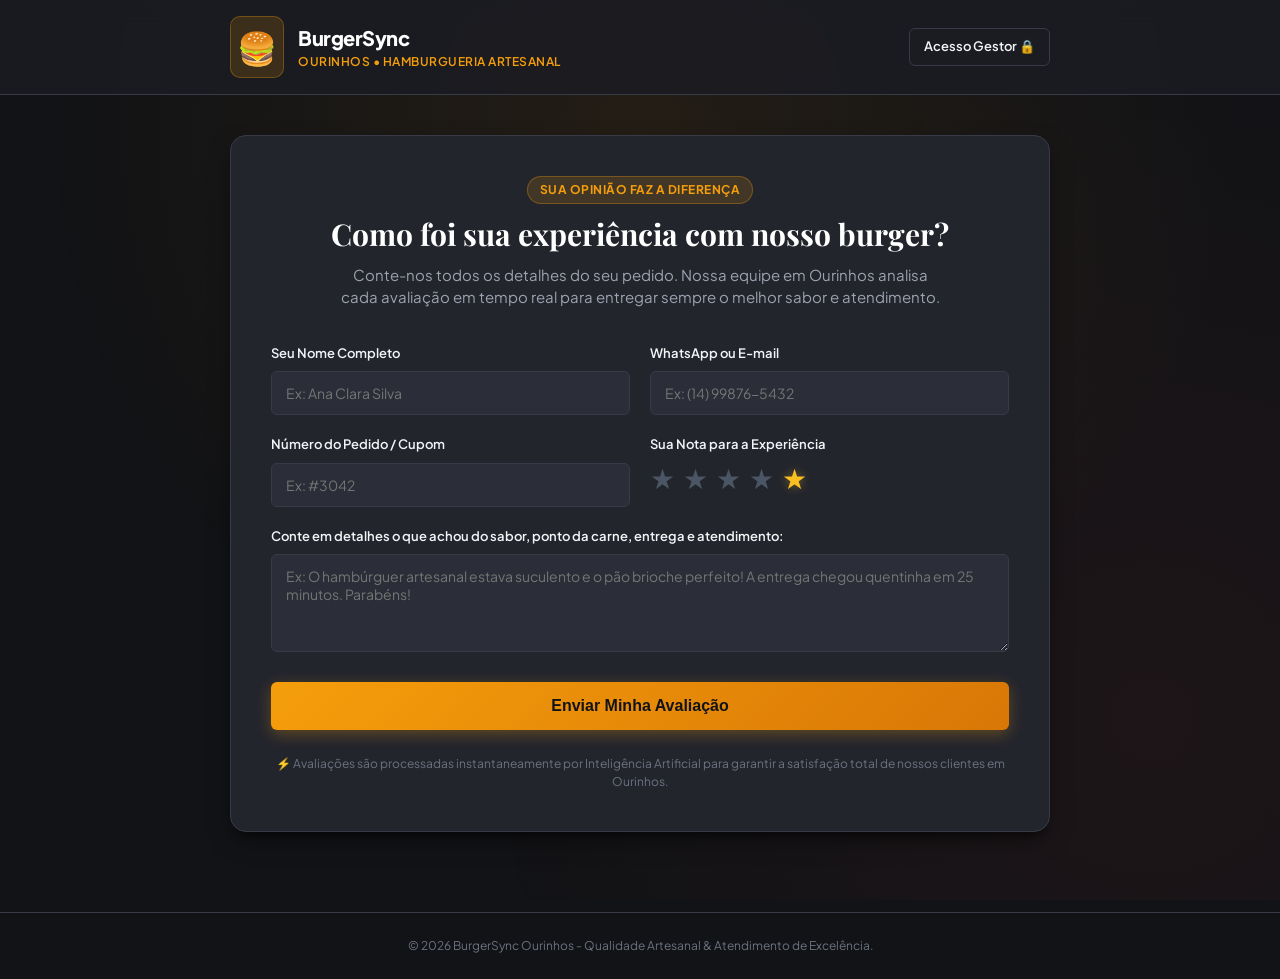
<file: templates/index.html>
<!DOCTYPE html>
<html lang="pt-BR">
<head>
  <meta charset="UTF-8">
  <meta name="viewport" content="width=device-width, initial-scale=1.0">
  <title>BurgerSync Ourinhos | Deixe sua Avaliação</title>
  <link rel="preconnect" href="https://fonts.googleapis.com">
  <link rel="preconnect" href="https://fonts.gstatic.com" crossorigin>
  <link href="https://fonts.googleapis.com/css2?family=Plus+Jakarta+Sans:wght@400;500;600;700;800&family=Playfair+Display:ital,wght@0,700;1,700&display=swap" rel="stylesheet">
  <link rel="stylesheet" href="/static/css/styles.css">
</head>
<body class="client-body">
  <div class="background-overlay"></div>

  <!-- Header da Marca -->
  <header class="client-header">
    <div class="container header-content">
      <div class="brand">
        <span class="brand-icon">🍔</span>
        <div>
          <h1 class="brand-title">BurgerSync</h1>
          <span class="brand-sub">Ourinhos &bull; Hamburgueria Artesanal</span>
        </div>
      </div>
      <a href="/admin" class="btn-ghost-admin">Acesso Gestor 🔒</a>
    </div>
  </header>

  <!-- Container Principal -->
  <main class="container client-main">
    <section class="feedback-card">
      <div class="card-hero">
        <span class="tag-hero">Sua Opinião Faz a Diferença</span>
        <h2>Como foi sua experiência com nosso burger?</h2>
        <p>Conte-nos todos os detalhes do seu pedido. Nossa equipe em Ourinhos analisa cada avaliação em tempo real para entregar sempre o melhor sabor e atendimento.</p>
      </div>

      <form id="feedbackForm" class="styled-form">
        <div class="form-row">
          <div class="form-group">
            <label for="nome">Seu Nome Completo</label>
            <input type="text" id="nome" name="nome" placeholder="Ex: Ana Clara Silva" required autocomplete="name">
          </div>
          <div class="form-group">
            <label for="contato">WhatsApp ou E-mail</label>
            <input type="text" id="contato" name="contato" placeholder="Ex: (14) 99876-5432" required>
          </div>
        </div>

        <div class="form-row">
          <div class="form-group">
            <label for="pedido_id">Número do Pedido / Cupom</label>
            <input type="text" id="pedido_id" name="pedido_id" placeholder="Ex: #3042" required>
          </div>
          <div class="form-group">
            <label>Sua Nota para a Experiência</label>
            <div class="star-rating" id="starRating">
              <button type="button" class="star" data-value="1" title="1 estrela - Muito Ruim">★</button>
              <button type="button" class="star" data-value="2" title="2 estrelas - Ruim">★</button>
              <button type="button" class="star" data-value="3" title="3 estrelas - Razoável">★</button>
              <button type="button" class="star" data-value="4" title="4 estrelas - Muito Bom">★</button>
              <button type="button" class="star active" data-value="5" title="5 estrelas - Excelente">★</button>
            </div>
            <input type="hidden" id="nota" name="nota" value="5">
          </div>
        </div>

        <div class="form-group">
          <label for="comentario">Conte em detalhes o que achou do sabor, ponto da carne, entrega e atendimento:</label>
          <textarea id="comentario" name="comentario" rows="4" placeholder="Ex: O hambúrguer artesanal estava suculento e o pão brioche perfeito! A entrega chegou quentinha em 25 minutos. Parabéns!" required></textarea>
        </div>

        <button type="submit" id="submitBtn" class="btn-primary-action">
          <span class="btn-text">Enviar Minha Avaliação</span>
          <span class="btn-spinner" style="display: none;">⏳ Analisando...</span>
        </button>

        <p class="form-footer-note">⚡ Avaliações são processadas instantaneamente por Inteligência Artificial para garantir a satisfação total de nossos clientes em Ourinhos.</p>
      </form>
    </section>
  </main>

  <!-- Modal de Confirmação e Análise -->
  <div id="resultModal" class="modal-backdrop" style="display: none;">
    <div class="modal-card">
      <div id="modalIcon" class="modal-icon">✨</div>
      <h3 id="modalTitle">Avaliação Recebida com Sucesso!</h3>
      <p id="modalMessage">Obrigado por dedicar seu tempo. Seu feedback ajuda nossa cozinha e entregadores a evoluírem constantemente.</p>
      
      <div id="modalAnalysisBox" class="analysis-box">
        <div class="analysis-item">
          <span class="label">Sentimento Identificado:</span>
          <span id="resSentimento" class="badge">Positivo</span>
        </div>
        <div class="analysis-item">
          <span class="label">Tópicos Detectados:</span>
          <div id="resTags" class="tags-container"></div>
        </div>
        <div class="analysis-item">
          <span class="label">Diagnóstico IA:</span>
          <span id="resResumo" class="resumo-text"></span>
        </div>
      </div>

      <button type="button" id="closeModalBtn" class="btn-secondary-action">Fazer Outra Avaliação</button>
    </div>
  </div>

  <footer class="client-footer">
    <div class="container footer-content">
      <p>&copy; 2026 BurgerSync Ourinhos - Qualidade Artesanal &amp; Atendimento de Excelência.</p>
    </div>
  </footer>

  <script src="/static/js/app.js"></script>
</body>
</html>
</file>
<file: static/css/styles.css>
/* ==========================================================================
   BurgerSync Ourinhos - Design System & Stylesheet
   Modern Artisanal Burger Aesthetics (Warm Slate, Deep Amber, Crimson Alert)
   ========================================================================== */

:root {
  --bg-primary: #121316;
  --bg-surface: #1b1c22;
  --bg-card: #23252d;
  --bg-input: #2b2e38;
  --bg-border: #383b47;

  --accent-primary: #f59e0b; /* Amber */
  --accent-hover: #d97706;
  --accent-glow: rgba(245, 158, 11, 0.25);

  --text-main: #f3f4f6;
  --text-muted: #9ca3af;
  --text-dim: #6b7280;

  --status-positive: #10b981;
  --status-positive-bg: rgba(16, 185, 129, 0.15);
  --status-neutral: #f59e0b;
  --status-neutral-bg: rgba(245, 158, 11, 0.15);
  --status-critical: #ef4444;
  --status-critical-bg: rgba(239, 68, 68, 0.18);
  --status-pending: #6366f1;
  --status-pending-bg: rgba(99, 102, 241, 0.15);

  --font-sans: 'Plus Jakarta Sans', -apple-system, BlinkMacSystemFont, "Segoe UI", Roboto, sans-serif;
  --font-serif: 'Playfair Display', Georgia, serif;
  --radius-sm: 6px;
  --radius-md: 10px;
  --radius-lg: 16px;
  --transition: all 0.2s cubic-bezier(0.4, 0, 0.2, 1);
  --shadow-card: 0 10px 25px -5px rgba(0, 0, 0, 0.5), 0 8px 10px -6px rgba(0, 0, 0, 0.5);
}

* {
  box-sizing: border-box;
  margin: 0;
  padding: 0;
}

body {
  font-family: var(--font-sans);
  background-color: var(--bg-primary);
  color: var(--text-main);
  line-height: 1.5;
  min-height: 100vh;
}

/* Background Gradients */
.background-overlay {
  position: fixed;
  top: 0;
  left: 0;
  width: 100%;
  height: 100%;
  background: radial-gradient(circle at 50% 15%, rgba(245, 158, 11, 0.08) 0%, transparent 60%),
              radial-gradient(circle at 90% 80%, rgba(239, 68, 68, 0.05) 0%, transparent 50%);
  pointer-events: none;
  z-index: 0;
}

.container {
  max-width: 860px;
  margin: 0 auto;
  padding: 0 20px;
  position: relative;
  z-index: 1;
}

.admin-container {
  max-width: 1300px;
  margin: 0 auto;
  padding: 0 24px;
}

/* Header */
.client-header, .admin-header {
  background-color: rgba(27, 28, 34, 0.9);
  backdrop-filter: blur(12px);
  border-bottom: 1px solid var(--bg-border);
  padding: 16px 0;
  position: sticky;
  top: 0;
  z-index: 100;
}

.header-content, .header-flex {
  display: flex;
  align-items: center;
  justify-content: space-between;
}

.brand {
  display: flex;
  align-items: center;
  gap: 14px;
}

.brand-icon {
  font-size: 32px;
  background: rgba(245, 158, 11, 0.15);
  padding: 6px;
  border-radius: var(--radius-md);
  border: 1px solid rgba(245, 158, 11, 0.3);
}

.brand-title {
  font-size: 20px;
  font-weight: 800;
  color: #fff;
  letter-spacing: -0.5px;
}

.badge-role {
  background: var(--accent-primary);
  color: #000;
  font-size: 11px;
  font-weight: 800;
  padding: 2px 7px;
  border-radius: 4px;
  vertical-align: middle;
  margin-left: 6px;
}

.brand-sub {
  display: block;
  font-size: 12px;
  color: var(--accent-primary);
  font-weight: 600;
  letter-spacing: 0.5px;
  text-transform: uppercase;
}

.btn-ghost-admin, .btn-tool {
  display: inline-flex;
  align-items: center;
  gap: 6px;
  padding: 8px 14px;
  background: var(--bg-surface);
  border: 1px solid var(--bg-border);
  color: var(--text-main);
  text-decoration: none;
  font-size: 13px;
  font-weight: 600;
  border-radius: var(--radius-sm);
  cursor: pointer;
  transition: var(--transition);
}

.btn-ghost-admin:hover, .btn-tool:hover {
  background: var(--bg-card);
  border-color: var(--accent-primary);
  color: #fff;
}

.btn-tool-accent {
  background: var(--accent-primary);
  color: #121316;
  border-color: var(--accent-primary);
}

.btn-tool-accent:hover {
  background: var(--accent-hover);
  color: #000;
}

.header-actions {
  display: flex;
  align-items: center;
  gap: 10px;
}

/* Banner de Crise */
.crisis-alert-banner {
  background: linear-gradient(90deg, #7f1d1d 0%, #991b1b 100%);
  border-bottom: 2px solid var(--status-critical);
  padding: 12px 0;
  animation: pulse-border 2s infinite;
}

@keyframes pulse-border {
  0% { box-shadow: 0 0 0 0 rgba(239, 68, 68, 0.4); }
  70% { box-shadow: 0 0 0 10px rgba(239, 68, 68, 0); }
  100% { box-shadow: 0 0 0 0 rgba(239, 68, 68, 0); }
}

.banner-content {
  display: flex;
  align-items: center;
  gap: 16px;
}

.banner-icon {
  font-size: 26px;
}

.banner-text {
  flex: 1;
}

.banner-text strong {
  display: block;
  font-size: 15px;
  color: #fef2f2;
}

.banner-text p {
  font-size: 13px;
  color: #fca5a5;
}

.btn-banner-action {
  background: #ffffff;
  color: #991b1b;
  border: none;
  font-weight: 700;
  font-size: 13px;
  padding: 8px 16px;
  border-radius: var(--radius-sm);
  cursor: pointer;
  transition: var(--transition);
}

.btn-banner-action:hover {
  background: #fef2f2;
  transform: translateY(-1px);
}

/* Client Feedback Card */
.client-main {
  padding: 40px 20px 80px;
}

.feedback-card {
  background: var(--bg-card);
  border: 1px solid var(--bg-border);
  border-radius: var(--radius-lg);
  padding: 40px;
  box-shadow: var(--shadow-card);
}

.card-hero {
  text-align: center;
  margin-bottom: 35px;
}

.tag-hero {
  display: inline-block;
  background: rgba(245, 158, 11, 0.15);
  color: var(--accent-primary);
  border: 1px solid rgba(245, 158, 11, 0.3);
  font-size: 12px;
  font-weight: 700;
  padding: 4px 12px;
  border-radius: 20px;
  text-transform: uppercase;
  letter-spacing: 0.5px;
  margin-bottom: 12px;
}

.card-hero h2 {
  font-family: var(--font-serif);
  font-size: 30px;
  color: #fff;
  margin-bottom: 10px;
  line-height: 1.25;
}

.card-hero p {
  color: var(--text-muted);
  font-size: 15px;
  max-width: 600px;
  margin: 0 auto;
}

/* Formulário */
.styled-form {
  display: flex;
  flex-direction: column;
  gap: 20px;
}

.form-row {
  display: grid;
  grid-template-columns: 1fr 1fr;
  gap: 20px;
}

@media (max-width: 640px) {
  .form-row {
    grid-template-columns: 1fr;
  }
  .feedback-card {
    padding: 24px;
  }
}

.form-group {
  display: flex;
  flex-direction: column;
  gap: 8px;
}

.form-group label {
  font-size: 13px;
  font-weight: 600;
  color: var(--text-main);
}

.form-group input, .form-group textarea, select {
  background: var(--bg-input);
  border: 1px solid var(--bg-border);
  border-radius: var(--radius-sm);
  color: #fff;
  padding: 12px 14px;
  font-family: var(--font-sans);
  font-size: 14px;
  transition: var(--transition);
}

.form-group input:focus, .form-group textarea:focus, select:focus {
  outline: none;
  border-color: var(--accent-primary);
  box-shadow: 0 0 0 3px var(--accent-glow);
}

/* Star Rating */
.star-rating {
  display: flex;
  gap: 8px;
  align-items: center;
}

.star-rating .star {
  background: none;
  border: none;
  font-size: 28px;
  color: #4b5563;
  cursor: pointer;
  transition: transform 0.15s, color 0.15s;
}

.star-rating .star.active {
  color: #fbbf24;
  text-shadow: 0 0 10px rgba(251, 191, 36, 0.4);
}

.star-rating .star:hover {
  transform: scale(1.2);
  color: #f59e0b;
}

/* Submit Button */
.btn-primary-action {
  background: linear-gradient(135deg, #f59e0b 0%, #d97706 100%);
  color: #121316;
  border: none;
  border-radius: var(--radius-sm);
  padding: 15px 24px;
  font-size: 16px;
  font-weight: 800;
  cursor: pointer;
  transition: var(--transition);
  box-shadow: 0 4px 15px rgba(245, 158, 11, 0.3);
  margin-top: 10px;
}

.btn-primary-action:hover {
  background: linear-gradient(135deg, #fbbf24 0%, #f59e0b 100%);
  transform: translateY(-2px);
  box-shadow: 0 6px 20px rgba(245, 158, 11, 0.4);
}

.btn-secondary-action {
  background: var(--bg-surface);
  color: #fff;
  border: 1px solid var(--bg-border);
  padding: 12px 20px;
  border-radius: var(--radius-sm);
  font-weight: 600;
  font-size: 14px;
  cursor: pointer;
  width: 100%;
  margin-top: 20px;
  transition: var(--transition);
}

.btn-secondary-action:hover {
  background: var(--bg-card);
  border-color: var(--accent-primary);
}

.form-footer-note {
  text-align: center;
  font-size: 12px;
  color: var(--text-dim);
  margin-top: 5px;
}

/* Modal */
.modal-backdrop {
  position: fixed;
  top: 0;
  left: 0;
  width: 100%;
  height: 100%;
  background: rgba(0, 0, 0, 0.75);
  backdrop-filter: blur(6px);
  display: flex;
  align-items: center;
  justify-content: center;
  z-index: 1000;
  padding: 20px;
}

.modal-card {
  background: var(--bg-card);
  border: 1px solid var(--bg-border);
  border-radius: var(--radius-lg);
  max-width: 520px;
  width: 100%;
  padding: 35px;
  text-align: center;
  box-shadow: 0 20px 40px rgba(0, 0, 0, 0.6);
  animation: modal-pop 0.3s cubic-bezier(0.34, 1.56, 0.64, 1);
}

@keyframes modal-pop {
  from { opacity: 0; transform: scale(0.9); }
  to { opacity: 1; transform: scale(1); }
}

.modal-icon {
  font-size: 42px;
  margin-bottom: 16px;
}

.modal-card h3 {
  font-size: 22px;
  font-weight: 700;
  color: #fff;
  margin-bottom: 8px;
}

.modal-card p {
  color: var(--text-muted);
  font-size: 14px;
  margin-bottom: 24px;
}

.analysis-box {
  background: var(--bg-surface);
  border: 1px solid var(--bg-border);
  border-radius: var(--radius-md);
  padding: 18px;
  text-align: left;
  display: flex;
  flex-direction: column;
  gap: 12px;
}

.analysis-item {
  display: flex;
  align-items: center;
  justify-content: space-between;
  gap: 10px;
}

.analysis-item .label {
  font-size: 13px;
  color: var(--text-dim);
}

.badge {
  font-size: 12px;
  font-weight: 700;
  padding: 4px 10px;
  border-radius: 12px;
  text-transform: uppercase;
}

.badge-positivo {
  background: var(--status-positive-bg);
  color: var(--status-positive);
  border: 1px solid var(--status-positive);
}

.badge-neutro {
  background: var(--status-neutral-bg);
  color: var(--status-neutral);
  border: 1px solid var(--status-neutral);
}

.badge-critico {
  background: var(--status-critical-bg);
  color: var(--status-critical);
  border: 1px solid var(--status-critical);
}

.badge-pendente {
  background: var(--status-pending-bg);
  color: var(--status-pending);
  border: 1px solid var(--status-pending);
}

.badge-tratado {
  background: rgba(156, 163, 175, 0.15);
  color: #9ca3af;
  border: 1px solid #4b5563;
}

.tags-container {
  display: flex;
  flex-wrap: wrap;
  gap: 6px;
}

.tag-chip {
  background: #2e323e;
  color: #d1d5db;
  font-size: 11px;
  font-weight: 600;
  padding: 2px 8px;
  border-radius: 4px;
  border: 1px solid #404554;
}

.resumo-text {
  font-size: 13px;
  color: #e5e7eb;
  font-weight: 500;
  text-align: right;
  max-width: 65%;
}

/* ==========================================================================
   ADMIN DASHBOARD STYLES
   ========================================================================== */

.admin-main {
  padding: 30px 24px 60px;
}

/* KPI Grid */
.kpi-grid {
  display: grid;
  grid-template-columns: repeat(auto-fit, minmax(180px, 1fr));
  gap: 16px;
  margin-bottom: 25px;
}

.kpi-card {
  background: var(--bg-card);
  border: 1px solid var(--bg-border);
  border-radius: var(--radius-md);
  padding: 18px 20px;
  display: flex;
  align-items: center;
  gap: 16px;
  box-shadow: 0 2px 6px rgba(0,0,0,0.2);
}

.kpi-icon {
  font-size: 28px;
  background: var(--bg-surface);
  padding: 10px;
  border-radius: var(--radius-sm);
  border: 1px solid var(--bg-border);
}

.kpi-label {
  display: block;
  font-size: 12px;
  color: var(--text-dim);
  font-weight: 600;
  text-transform: uppercase;
}

.kpi-value {
  display: block;
  font-size: 26px;
  font-weight: 800;
  color: #fff;
  line-height: 1.1;
  margin-top: 2px;
}

.kpi-positive .kpi-value { color: var(--status-positive); }
.kpi-neutral .kpi-value { color: var(--status-neutral); }
.kpi-critical .kpi-value { color: var(--status-critical); }
.kpi-pending .kpi-value { color: var(--status-pending); }

/* Controls Panel */
.controls-panel {
  background: var(--bg-surface);
  border: 1px solid var(--bg-border);
  border-radius: var(--radius-md);
  padding: 20px;
  margin-bottom: 25px;
  display: flex;
  flex-direction: column;
  gap: 16px;
}

.search-box {
  position: relative;
  width: 100%;
}

.search-box input {
  width: 100%;
  padding-left: 42px;
}

.search-icon {
  position: absolute;
  left: 14px;
  top: 50%;
  transform: translateY(-50%);
  font-size: 16px;
  color: var(--text-dim);
}

.filters-row {
  display: flex;
  flex-wrap: wrap;
  gap: 16px;
}

.filter-group {
  display: flex;
  align-items: center;
  gap: 8px;
}

.filter-group label {
  font-size: 12px;
  font-weight: 600;
  color: var(--text-dim);
  text-transform: uppercase;
}

.filter-group select {
  padding: 8px 12px;
  font-size: 13px;
}

/* Table */
.table-container {
  background: var(--bg-card);
  border: 1px solid var(--bg-border);
  border-radius: var(--radius-md);
  padding: 24px;
  box-shadow: var(--shadow-card);
}

.table-header-meta {
  display: flex;
  justify-content: space-between;
  align-items: center;
  margin-bottom: 18px;
  padding-bottom: 12px;
  border-bottom: 1px solid var(--bg-border);
}

.table-header-meta h3 {
  font-size: 18px;
  color: #fff;
}

.table-tip {
  font-size: 12px;
  color: var(--text-dim);
}

.responsive-table-wrapper {
  overflow-x: auto;
}

.styled-table {
  width: 100%;
  border-collapse: collapse;
  font-size: 13px;
  text-align: left;
}

.styled-table th {
  background: var(--bg-surface);
  color: var(--text-dim);
  font-weight: 700;
  padding: 12px 14px;
  text-transform: uppercase;
  font-size: 11px;
  letter-spacing: 0.5px;
  border-bottom: 1px solid var(--bg-border);
}

.styled-table td {
  padding: 14px;
  border-bottom: 1px solid var(--bg-border);
  vertical-align: middle;
}

.styled-table tr:hover td {
  background: rgba(255, 255, 255, 0.02);
}

.row-critical {
  background: rgba(239, 68, 68, 0.05);
}

/* Checkbox Toggle */
.status-toggle-wrapper {
  display: flex;
  align-items: center;
  gap: 6px;
}

.status-checkbox {
  width: 18px;
  height: 18px;
  cursor: pointer;
  accent-color: var(--status-positive);
}

/* Empty State */
.empty-state {
  text-align: center;
  padding: 50px 20px;
}

.empty-icon {
  font-size: 40px;
  display: block;
  margin-bottom: 10px;
}

.empty-state h4 {
  font-size: 16px;
  color: #fff;
  margin-bottom: 6px;
}

.empty-state p {
  color: var(--text-dim);
  font-size: 13px;
}

/* Detail Modal */
.detail-modal-card {
  max-width: 650px;
  text-align: left;
}

.modal-header-flex {
  display: flex;
  justify-content: space-between;
  align-items: center;
  margin-bottom: 20px;
  border-bottom: 1px solid var(--bg-border);
  padding-bottom: 12px;
}

.btn-close-modal {
  background: none;
  border: none;
  color: var(--text-muted);
  font-size: 26px;
  cursor: pointer;
}

.detail-table {
  width: 100%;
  border-collapse: collapse;
}

.detail-table td {
  padding: 8px 12px;
  border-bottom: 1px solid var(--bg-border);
  font-size: 13px;
}

.detail-table td:first-child {
  font-weight: 700;
  color: var(--text-dim);
  width: 140px;
}

.comment-quote {
  background: var(--bg-surface);
  border-left: 3px solid var(--accent-primary);
  padding: 12px 16px;
  font-style: italic;
  margin: 15px 0;
  color: #e5e7eb;
}

/* Footers */
.client-footer, .admin-footer {
  text-align: center;
  padding: 24px 0;
  color: var(--text-dim);
  font-size: 12px;
  border-top: 1px solid var(--bg-border);
}
</file>
